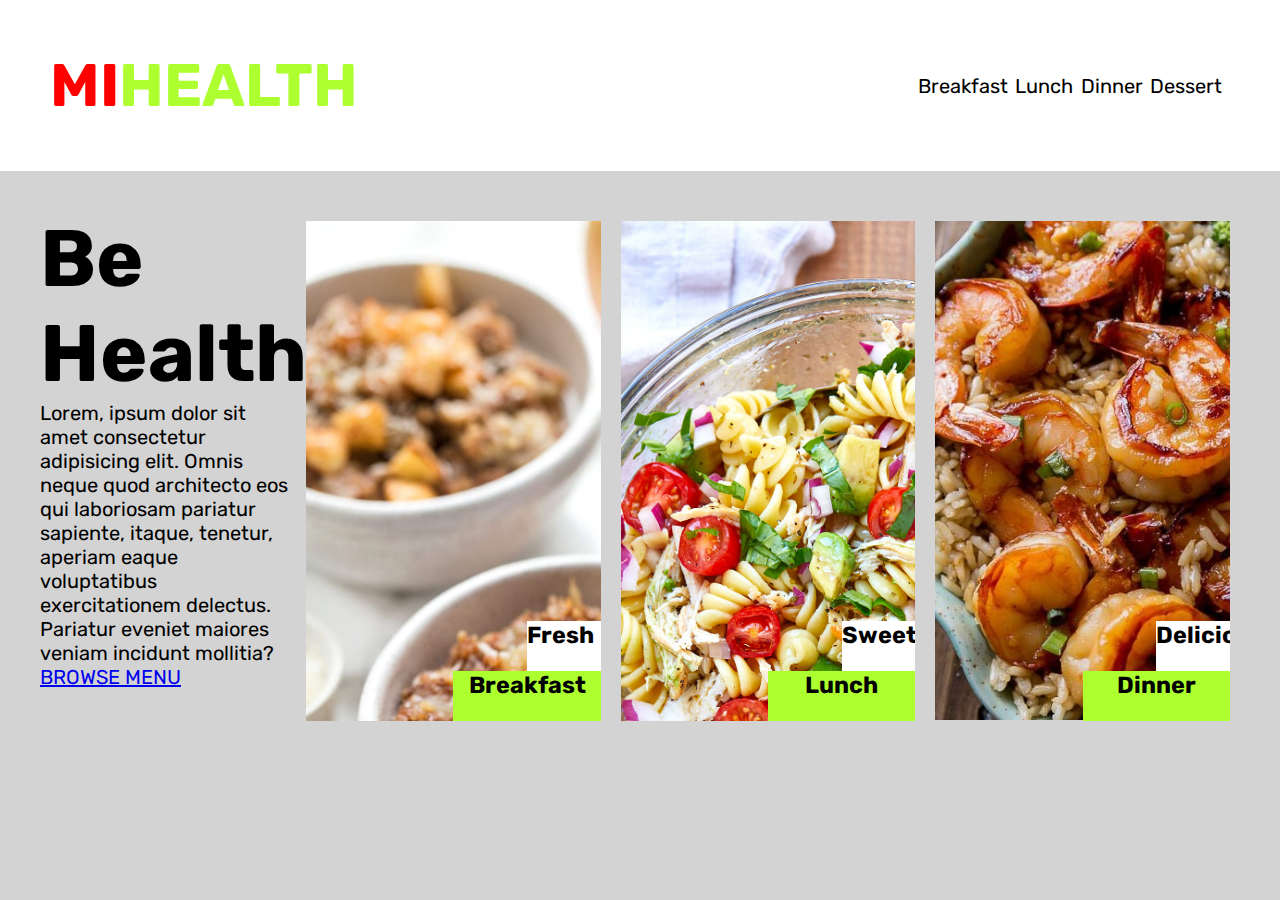
<file: index.html>
<!-- @format -->

<!DOCTYPE html>
<html lang="en">
  <head>
    <meta charset="UTF-8" />
    <meta http-equiv="X-UA-Compatible" content="IE=edge" />
    <meta name="viewport" content="width=device-width, initial-scale=1.0" />
    <link rel="preconnect" href="https://fonts.googleapis.com" />
    <link rel="preconnect" href="https://fonts.gstatic.com" crossorigin />
    <link
      href="https://fonts.googleapis.com/css2?family=Rubik:wght@300;700&display=swap"
      rel="stylesheet"
    />
    <link rel="stylesheet" href="./css/style.css" />
    <title>MiHealth</title>
  </head>
  <body>
    <header>
      <h1>MI<em>HEALTH</em></h1>
      <ul>
        <li><a href="">Breakfast</a></li>
        <li><a href="">Lunch</a></li>
        <li><a href="">Dinner</a></li>
        <li><a href="">Dessert</a></li>
      </ul>
    </header>
    <div class="content">
      <div class="BeHealthy">
        <h1>
          Be <br />
          Healthy
        </h1>
        <p>
          Lorem, ipsum dolor sit amet consectetur adipisicing elit. Omnis neque
          quod architecto eos qui laboriosam pariatur sapiente, itaque, tenetur,
          aperiam eaque voluptatibus exercitationem delectus. Pariatur eveniet
          maiores veniam incidunt mollitia?
        </p>
        <a href="*">BROWSE MENU</a>
      </div>
      <div class="card">
        <img src="./img/apple-breakfast-quinoa-7.jpg" alt="" />
        <h3 class="white">Fresh</h3>
        <h3 class="green">Breakfast</h3>
      </div>
      <div class="card">
        <img src="./img/pasta-salad-recipe-for-lunch.jpg" alt="" />
        <h3 class="white">Sweet</h3>
        <h3 class="green">Lunch</h3>
      </div>
      <div class="card">
        <img src="./img/Screenshot_208.jpg" alt="" />
        <h3 class="white">Delicious</h3>
        <h3 class="green">Dinner</h3>
      </div>
    </div>
  </body>
</html>
</file>
<file: css/style.css>
/** @format */

* {
  margin: 0;
  padding: 0;
}
body {
  font-family: "Rubik", sans-serif;
  background-color: lightgrey;
}
header {
  padding: 50px;
  background-color: rgb(255, 255, 255);
  display: flex;
  justify-content: space-between;
}
header h1 {
  color: red;
  font-size: 60px;
}
header h1 em {
  font-style: normal;
  color: greenyellow;
}
header ul {
  display: flex;
  justify-content: space-evenly;
  align-items: center;
  list-style: none;
  width: 25vw;
}
header ul li a {
  text-decoration: none;
  color: black;
  font-size: 20px;
}
.content {
  display: flex;
  padding: 40px;
  font-size: 20px;
}
.content h1 {
  font-size: 80px;
}

.BeHealthy {
  width: 20vw;
}
.card {
  position: relative;
  overflow: hidden;
  height: 500px;
  width: 400px;
  margin: 10px;
}
.card img {
  flex-shrink: 0;
  width: 500px;
}

.green {
  position: absolute;
  bottom: 0px;
  right: 0px;
  background-color: greenyellow;
  width: 50%;
  height: 10%;
  text-align: center;
}
.white {
  position: absolute;
  bottom: 10%;
  right: 0px;
  background-color: white;
  width: 25%;
  height: 10%;
}
</file>
